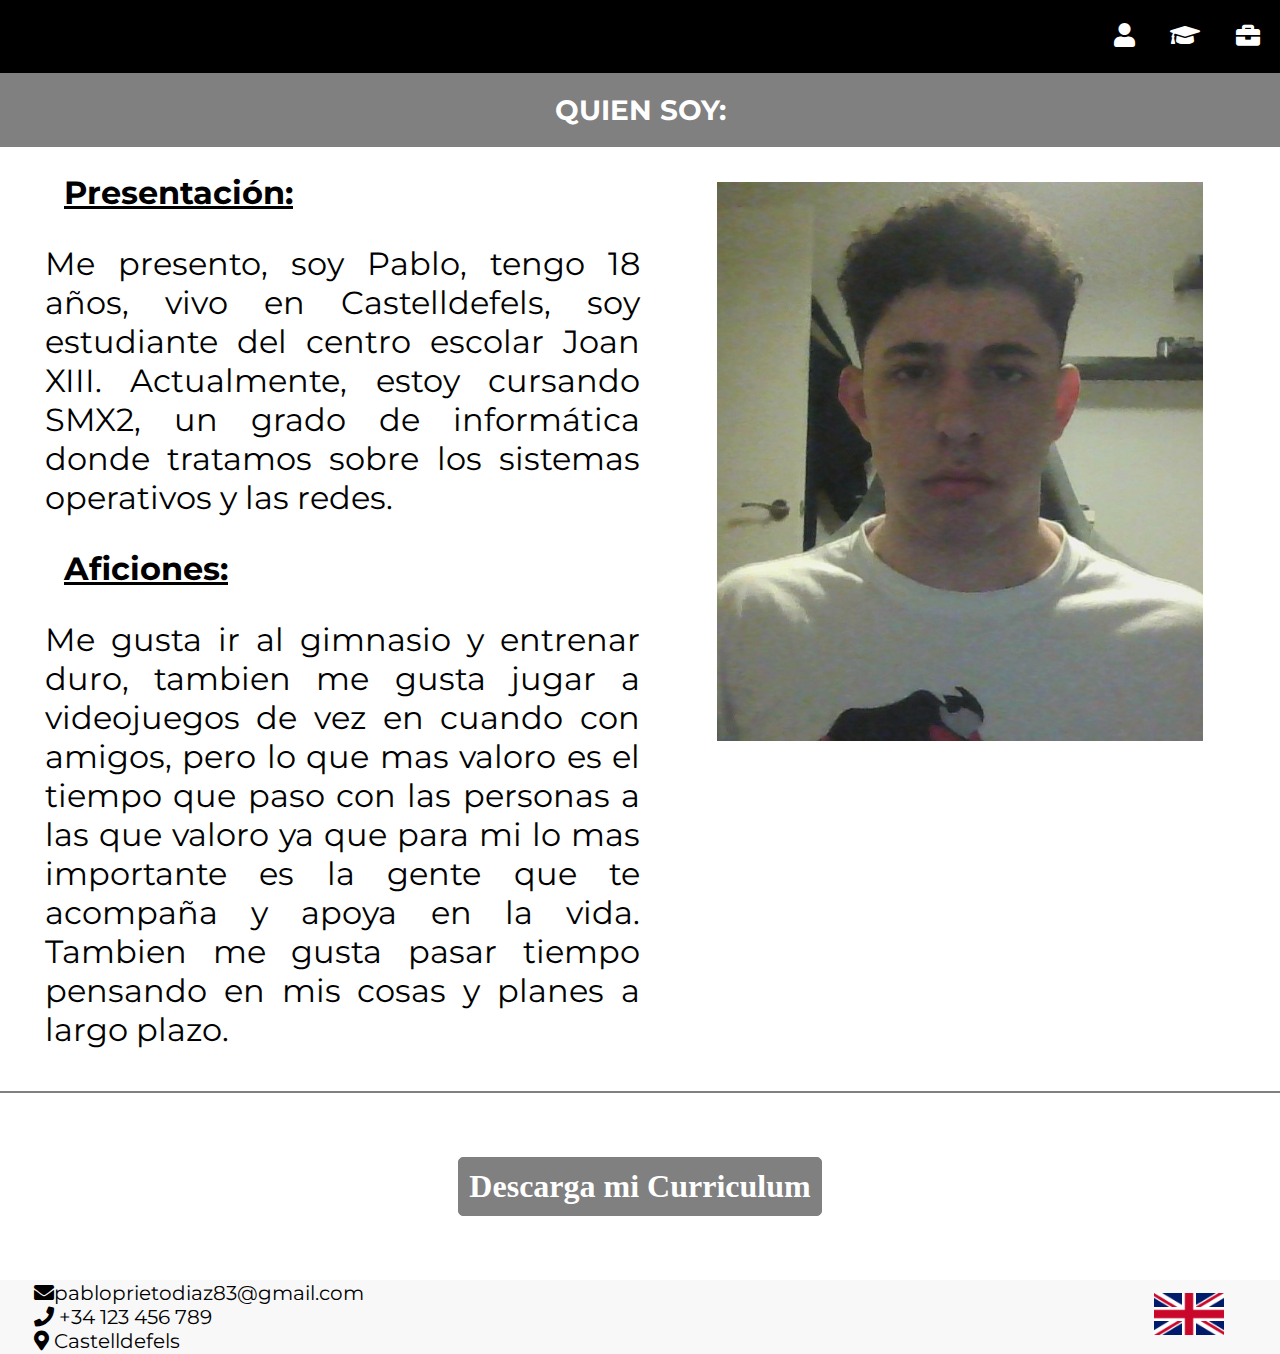
<file: index.html>
<!DOCTYPE html>
<html>
  <head>
    <title>CV Pablo Prieto</title>
    <link rel="stylesheet" href="./css/styles.css">
    <link rel="stylesheet" href="https://cdnjs.cloudflare.com/ajax/libs/font-awesome/5.15.1/css/all.min.css">
    <link rel="icon" href="./img/logos.png" type="icono">
    <meta name="viewport" content="width=device-width, initial-scale=1">
    <link href="https://fonts.googleapis.com/css2?family=Montserrat:ital,wght@0,100..900;1,100..900&display=swap" rel="stylesheet">
  </head>
  <body>
    <nav>
      <ul>
        <div class="right-icons">
          <li><a href="./index.html"><i class="fas fa-user"></i></a></li>
          <li><a href="./estudios.html"><i class="fas fa-graduation-cap"></i></a></li>
          <li><a href="./experiencia.html"><i class="fas fa-briefcase"></i></a></li>
        </div>
      </ul>
    </nav>
    <section id="quien-soy">
      <div class="title">
        <h1>Quien soy:</h1>
      </div>
      <div class="content-wrapper">
        <div class="text">
          <h2>Presentación:</h2>
          <p>Me presento, soy Pablo, tengo 18 años, vivo en Castelldefels, soy estudiante del centro escolar Joan XIII. Actualmente, estoy cursando SMX2, un grado de informática donde tratamos sobre los sistemas operativos y las redes.</p>
          <h2 ckass="qs">Aficiones:</h2>
          <p>
            Me gusta ir al gimnasio y entrenar duro, tambien me gusta jugar a videojuegos de vez en cuando con amigos, pero lo que mas valoro es el tiempo que paso con 
            las personas a las que valoro ya que para mi lo mas importante es la gente que te acompaña y apoya en la vida. Tambien me gusta pasar tiempo pensando en mis
            cosas y planes a largo plazo.</p>
        </div>
            <img class="image"src="./img/principal.jpg" alt="Pablo">
      </div>
    </section>
    <section id="mas-contenido">
      <div class="title">
        </div>
        <div class="download">
            <a href="https://drive.google.com/u/0/uc?id=10k8JcV7UN_biYQ1FyTbHPAD0icWmAJW2&export=download" download>Descarga mi Curriculum</a>
      </div>
    </section>
    <footer>
      <div class="contact-info">
        <div class="text">
          <p>
            <i class="fas fa-envelope"></i>pabloprietodiaz83@gmail.com<br>
            <i class="fas fa-phone"></i> +34 123 456 789 <br>
            <i class="fas fa-map-marker-alt"></i> Castelldefels
          </p>
        </div>
        <div class="flag-button">
          <a href="./view/en/index.html">
            <img src="./img/Ingles.png" alt="Bandera" class="flag-image">
          </a>
        </div>
      </div>
    </footer>         
    </body>
  </html>
</file>
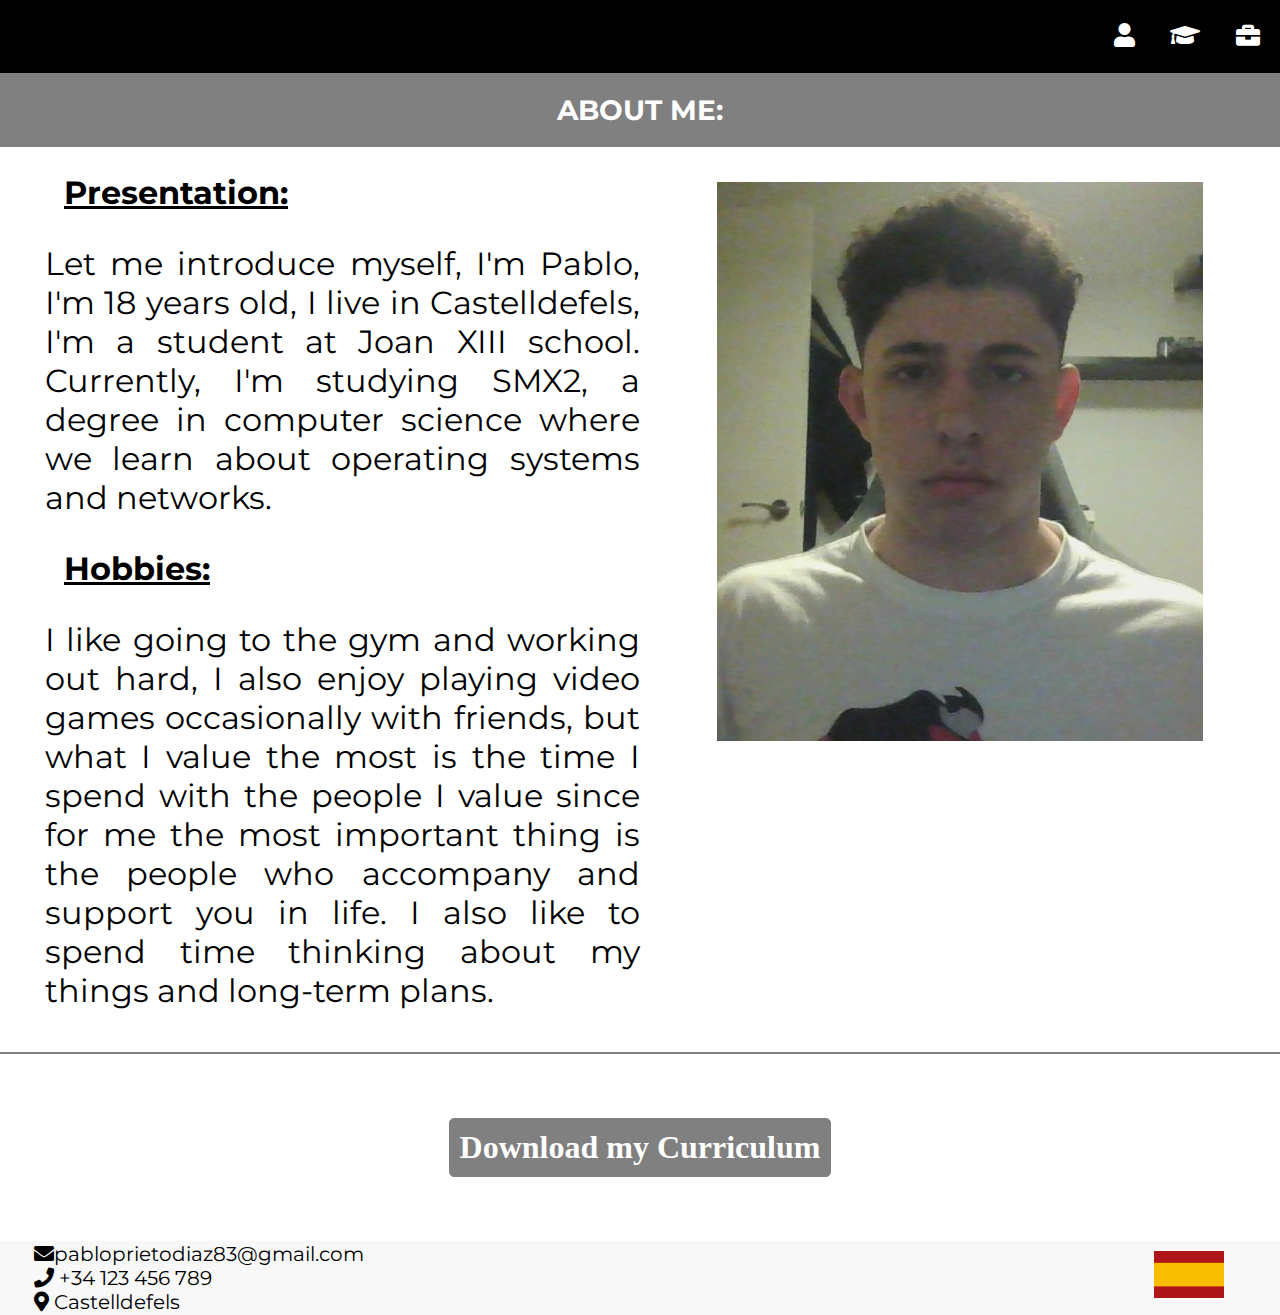
<file: view/en/index.html>
<!DOCTYPE html>
<html>
  <head>
    <title>CV Pablo Prieto</title>
    <link rel="stylesheet" href="../../css/styles.css">
    <link rel="stylesheet" href="https://cdnjs.cloudflare.com/ajax/libs/font-awesome/5.15.1/css/all.min.css">
    <link rel="icon" href="./img/logos.png" type="icono">
    <meta name="viewport" content="width=device-width, initial-scale=1">
    <link href="https://fonts.googleapis.com/css2?family=Montserrat:ital,wght@0,100..900;1,100..900&display=swap" rel="stylesheet">
  </head>
  <body>
    <nav>
      <ul>
        <div class="right-icons">
          <li><a href="./index_en.html"><i class="fas fa-user"></i></a></li>
          <li><a href="./estudios.html"><i class="fas fa-graduation-cap"></i></a></li>
          <li><a href="./experiencia.html"><i class="fas fa-briefcase"></i></a></li>
        </div>
      </ul>
    </nav>
    <section id="quien-soy">
      <div class="title">
        <h1>About me:</h1>
      </div>
      <div class="content-wrapper">
        <div class="text">
          <h2>Presentation:</h2>
          <p>Let me introduce myself, I'm Pablo, I'm 18 years old, I live in Castelldefels, I'm a student at Joan XIII school. Currently, I'm studying SMX2, a degree in computer science where we learn about operating systems and networks.</p>
          <h2 class="qs">Hobbies:</h2>
          <p>I like going to the gym and working out hard, I also enjoy playing video games occasionally with friends, but what I value the most is the time I spend with the people I value since for me the most important thing is the people who accompany and support you in life. I also like to spend time thinking about my things and long-term plans.</p>
        </div>
        <img class="image" src="../../img/principal.jpg" alt="Pablo">
      </div>
    </section>    
    <section id="mas-contenido">
      <div class="title">
      </div>
      <div class="download">
        <a href="https://drive.google.com/u/0/uc?id=10k8JcV7UN_biYQ1FyTbHPAD0icWmAJW2&export=download" download>Download my Curriculum</a>
      </div>
    </section>
    <footer>
      <div class="contact-info">
        <div class="text">
          <p>
            <i class="fas fa-envelope"></i>pabloprietodiaz83@gmail.com<br>
            <i class="fas fa-phone"></i> +34 123 456 789 <br>
            <i class="fas fa-map-marker-alt"></i> Castelldefels
          </p>
        </div>
        <div class="flag-button">
          <a href="../../index.html">
            <img src="../../img/esp.png" alt="Flag" class="flag-image">
          </a>
        </div>
      </div>
    </footer>         
  </body>
</html>
</file>
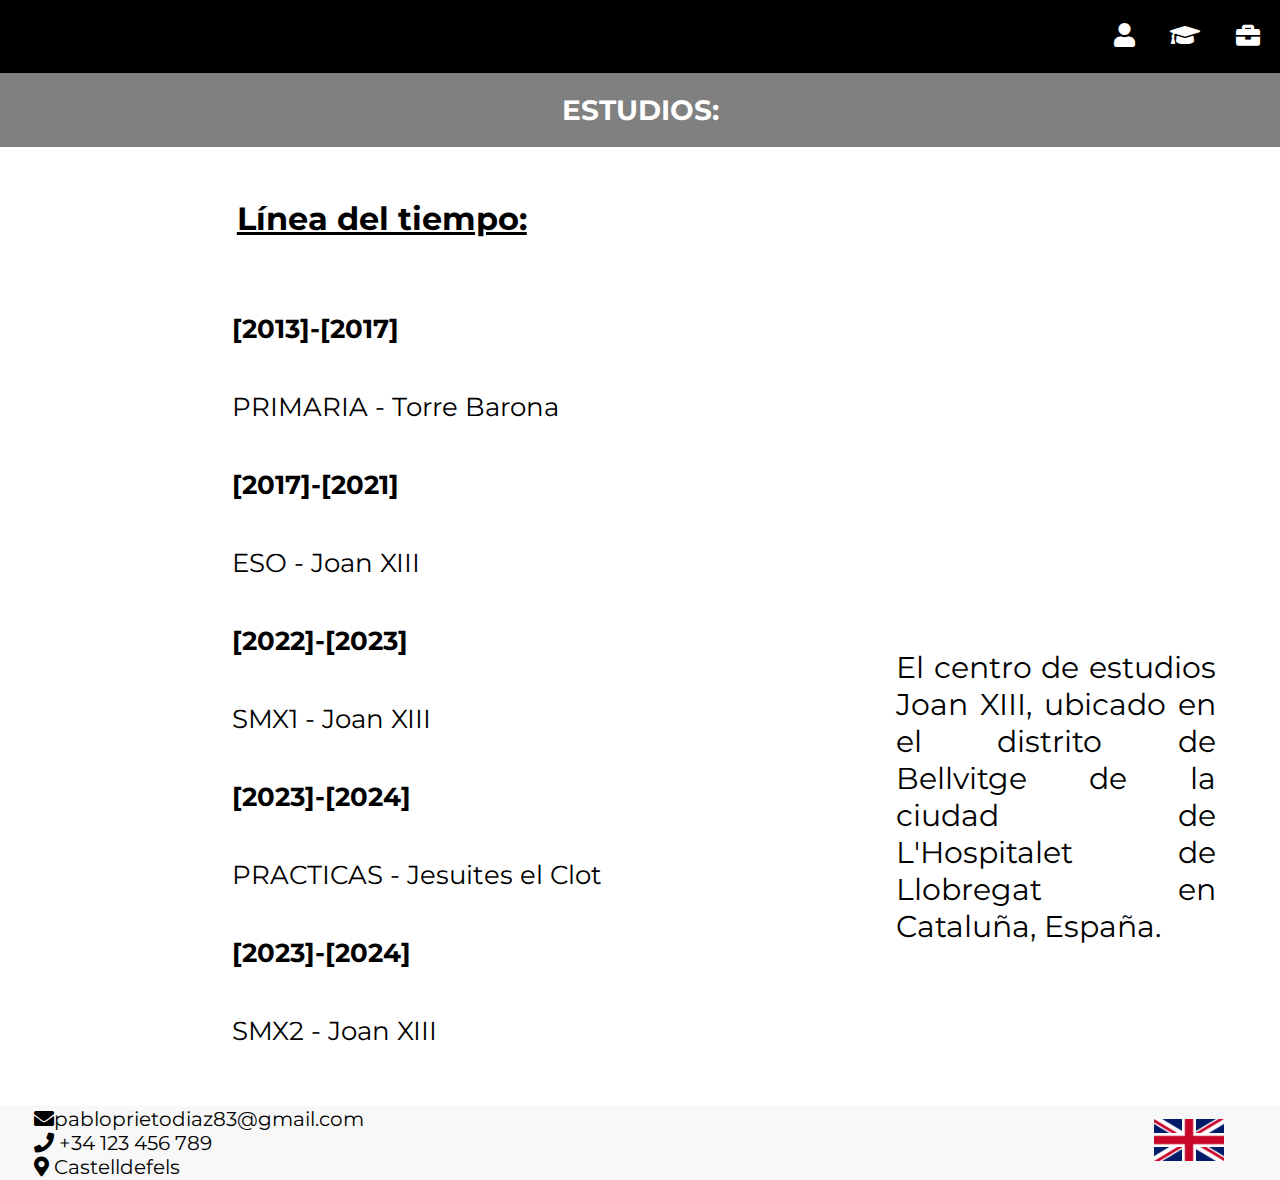
<file: estudios.html>
<!DOCTYPE html>
<html>
  <head>
    <title>CV Pablo Prieto</title>
    <link rel="stylesheet" href="./css/styles.css">
    <link rel="stylesheet" href="https://cdnjs.cloudflare.com/ajax/libs/font-awesome/5.15.1/css/all.min.css">
    <link rel="icon" href="./img/logos.png" type="icono">
    <meta name="viewport" content="width=device-width, initial-scale=1">
    <link href="https://fonts.googleapis.com/css2?family=Montserrat:ital,wght@0,100..900;1,100..900&display=swap" rel="stylesheet">
  </head>
  <body>
    <nav>
      <ul>
        <div class="right-icons">
          <li><a href="./index.html"><i class="fas fa-user"></i></a></li>
          <li><a href="./estudios.html"><i class="fas fa-graduation-cap"></i></a></li>
          <li><a href="./experiencia.html"><i class="fas fa-briefcase"></i></a></li>
        </div>
      </ul>
    </nav>
    <section id="quien-soy">
    
    </section>    
    <section id="estudios">
      <div class="title">
        <h1>Estudios:</h1>
      </div>
      <br>
      <div class="content-wrapper">
        <div class="text">
          <h2 class="title-text" id="solj">Línea del tiempo:</h2>
          <div class="timeline-text">
            <p>
              <strong>[2013]-[2017]</strong> <br>PRIMARIA - Torre Barona <br>
              <strong>[2017]-[2021]</strong> <br>ESO - Joan XIII <br>
              <strong>[2022]-[2023]</strong> <br>SMX1 - Joan XIII <br>
              <strong>[2023]-[2024]</strong> <br>PRACTICAS - Jesuites el Clot <br>
              <strong>[2023]-[2024]</strong> <br>SMX2 - Joan XIII
            </p>
          </div>
        </div>
          <div class="mapa">
            <iframe src="https://www.google.com/maps/embed?pb=!1m18!1m12!1m3!1d3738.628950715649!2d2.1029185446324705!3d41.349980169418934!2m3!1f0!2f0!3f0!3m2!1i1024!2i768!4f13.1!3m3!1m2!1s0x12a498d64bd023fd%3A0x26089fc39cb352a3!2sJesu%C3%AFtes%20Bellvitge%20-%20Centre%20d&#39;Estudis%20Joan%20XXIII!5e0!3m2!1sca!2ses!4v1683734391813!5m2!1sca!2ses" width="600" height="450" style="border:0;" allowfullscreen="" loading="lazy" referrerpolicy="no-referrer-when-downgrade"></iframe>            
            <p class="xp">El centro de estudios Joan XIII, ubicado en el distrito de Bellvitge de la ciudad de L'Hospitalet de Llobregat en Cataluña, España.</p>
          </div>
    </section>
    <footer>
      <div class="contact-info">
        <div class="text">
          <p>
            <i class="fas fa-envelope"></i>pabloprietodiaz83@gmail.com<br>
            <i class="fas fa-phone"></i> +34 123 456 789 <br>
            <i class="fas fa-map-marker-alt"></i> Castelldefels
          </p>
        </div>
        <div class="flag-button">
          <a href="./view/en/estudios.html">
            <img src="./img/Ingles.png" alt="Bandera" class="flag-image">
          </a>
        </div>
      </div>
    </footer>         
    </body>
  </html>
</file>
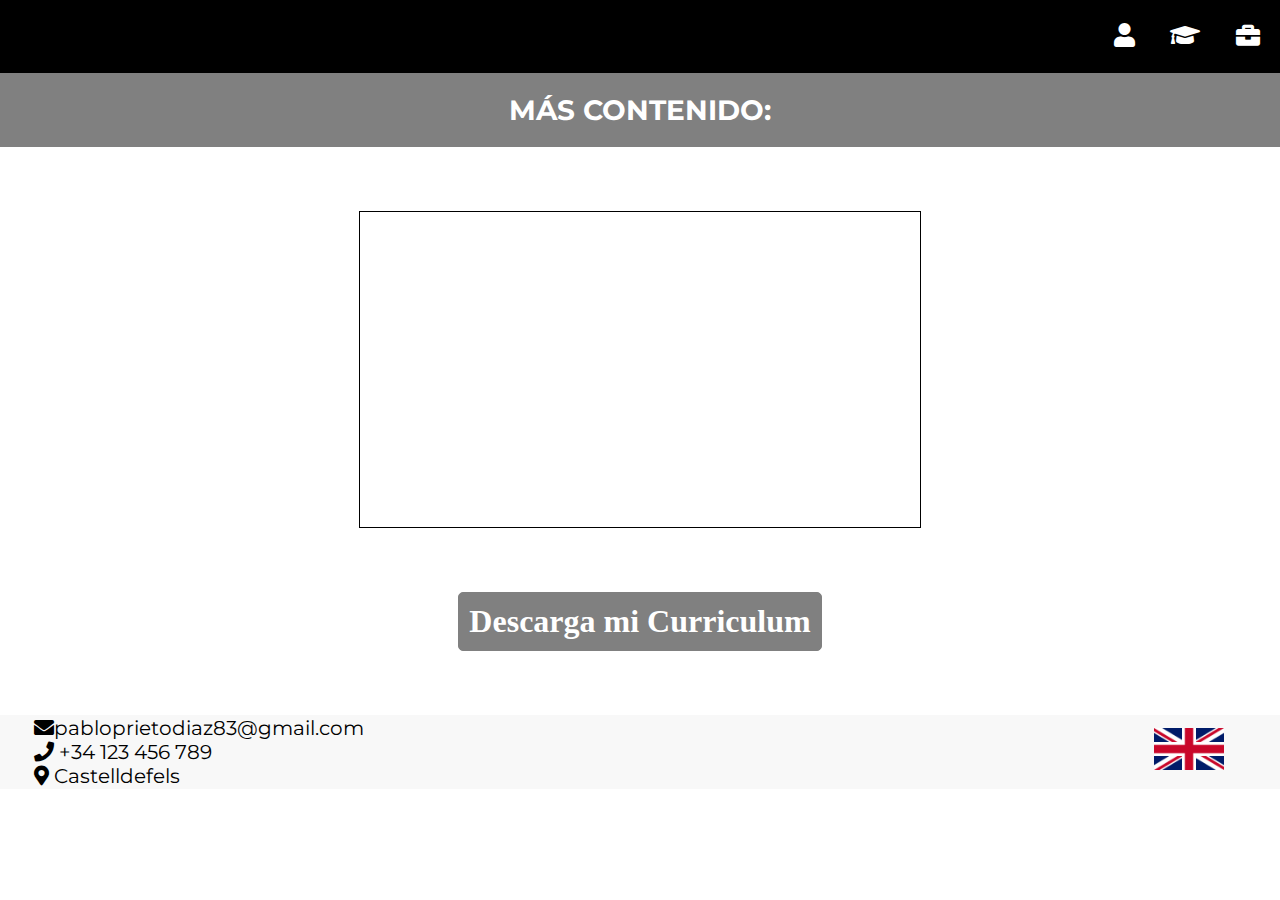
<file: experiencia.html>
<!DOCTYPE html>
<html>
  <head>
    <title>CV Pablo Prieto</title>
    <link rel="stylesheet" href="./css/styles.css">
    <link rel="stylesheet" href="https://cdnjs.cloudflare.com/ajax/libs/font-awesome/5.15.1/css/all.min.css">
    <link rel="icon" href="./img/logos.png" type="icono">
    <meta name="viewport" content="width=device-width, initial-scale=1">
    <link href="https://fonts.googleapis.com/css2?family=Montserrat:ital,wght@0,100..900;1,100..900&display=swap" rel="stylesheet">
  </head>
  <body>
    <nav>
      <ul>
        <div class="right-icons">
          <li><a href="./index.html"><i class="fas fa-user"></i></a></li>
          <li><a href="./estudios.html"><i class="fas fa-graduation-cap"></i></a></li>
          <li><a href="./experiencia.html"><i class="fas fa-briefcase"></i></a></li>
        </div>
      </ul>
    </nav>
    
    <section id="mas-contenido">
      <div class="title">
        <h1>Más contenido:</h1>
      </div>
        <div class="video">
          <iframe width="560" height="315" src="https://www.youtube.com/embed/epcQ_jwJMCc" frameborder="0" allow="accelerometer; autoplay; encrypted-media; gyroscope; picture-in-picture" allowfullscreen></iframe>
        </div>
        <div class="download">
            <a href="https://drive.google.com/u/0/uc?id=10k8JcV7UN_biYQ1FyTbHPAD0icWmAJW2&export=download" download>Descarga mi Curriculum</a>
        </div>
    </section>
    <footer>
      <div class="contact-info">
        <div class="text">
          <p>
            <i class="fas fa-envelope"></i>pabloprietodiaz83@gmail.com<br>
            <i class="fas fa-phone"></i> +34 123 456 789 <br>
            <i class="fas fa-map-marker-alt"></i> Castelldefels
          </p>
        </div>
        <div class="flag-button">
          <a href="./view/en/experiencia.html">
            <img src="./img/Ingles.png" alt="Bandera" class="flag-image">
          </a>
        </div>
      </div>
    </footer>         
    </body>
  </html>
</file>
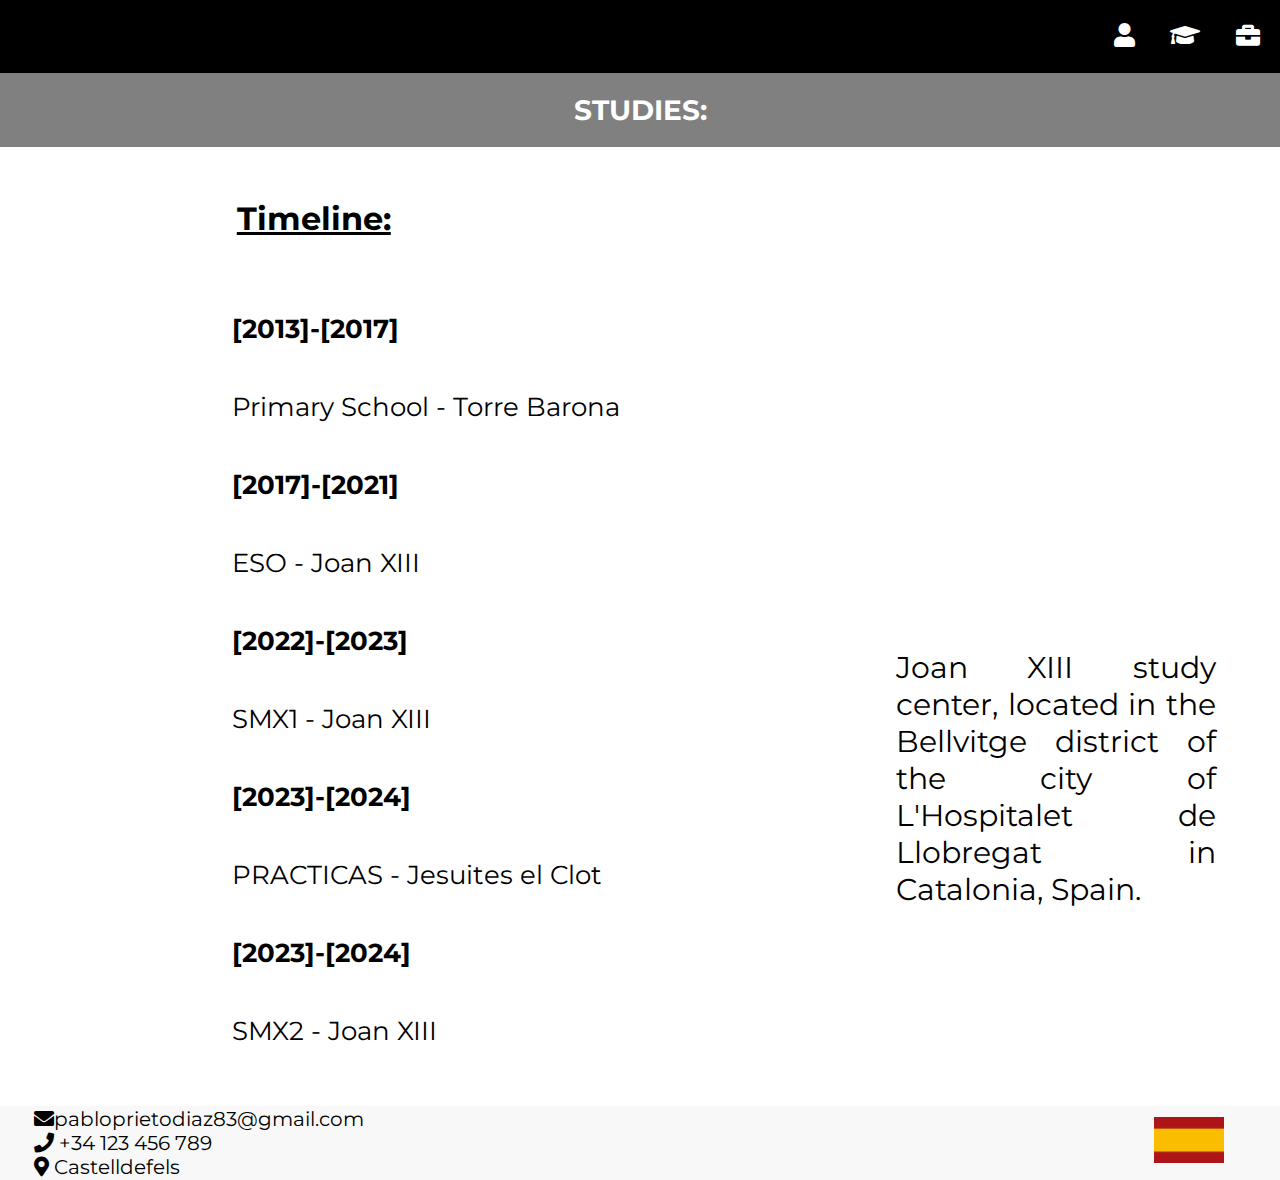
<file: view/en/estudios.html>
<!DOCTYPE html>
<html>
  <head>
    <title>CV Pablo Prieto</title>
    <link rel="stylesheet" href="../../css/styles.css">
    <link rel="stylesheet" href="https://cdnjs.cloudflare.com/ajax/libs/font-awesome/5.15.1/css/all.min.css">
    <link rel="icon" href="./img/logos.png" type="icono">
    <meta name="viewport" content="width=device-width, initial-scale=1">
    <link href="https://fonts.googleapis.com/css2?family=Montserrat:ital,wght@0,100..900;1,100..900&display=swap" rel="stylesheet">
  </head>
  <body>
    <nav>
      <ul>
        <div class="right-icons">
          <li><a href="./index_en.html"><i class="fas fa-user"></i></a></li>
          <li><a href="./estudios.html"><i class="fas fa-graduation-cap"></i></a></li>
          <li><a href="./experiencia.html"><i class="fas fa-briefcase"></i></a></li>
        </div>
      </ul>
    </nav>
    <section id="quien-soy">
    
    </section>    
    <section id="estudios">
      <div class="title">
        <h1>Studies:</h1>
      </div>
      <br>
      <div class="content-wrapper">
        <div class="text">
          <h2 class="title-text" id="solj">Timeline:</h2>
          <div class="timeline-text">
            <p>
              <strong>[2013]-[2017]</strong> <br>Primary School - Torre Barona <br>
              <strong>[2017]-[2021]</strong> <br>ESO - Joan XIII <br>
              <strong>[2022]-[2023]</strong> <br>SMX1 - Joan XIII <br>
              <strong>[2023]-[2024]</strong> <br>PRACTICAS - Jesuites el Clot <br>
              <strong>[2023]-[2024]</strong> <br>SMX2 - Joan XIII
            </p>
          </div>
        </div>
          <div class="mapa">
            <iframe src="https://www.google.com/maps/embed?pb=!1m18!1m12!1m3!1d3738.628950715649!2d2.1029185446324705!3d41.349980169418934!2m3!1f0!2f0!3f0!3m2!1i1024!2i768!4f13.1!3m3!1m2!1s0x12a498d64bd023fd%3A0x26089fc39cb352a3!2sJesu%C3%AFtes%20Bellvitge%20-%20Centre%20d&#39;Estudis%20Joan%20XXIII!5e0!3m2!1sca!2ses!4v1683734391813!5m2!1sca!2ses" width="600" height="450" style="border:0;" allowfullscreen="" loading="lazy" referrerpolicy="no-referrer-when-downgrade"></iframe>            
            <p class="xp">Joan XIII study center, located in the Bellvitge district of the city of L'Hospitalet de Llobregat in Catalonia, Spain.</p>
          </div>
    </section>
    <footer>
      <div class="contact-info">
        <div class="text">
          <p>
            <i class="fas fa-envelope"></i>pabloprietodiaz83@gmail.com<br>
            <i class="fas fa-phone"></i> +34 123 456 789 <br>
            <i class="fas fa-map-marker-alt"></i> Castelldefels
          </p>
        </div>
        <div class="flag-button">
          <a href="../../estudios.html">
            <img src="../../img/esp.png" alt="Bandera" class="flag-image">
          </a>
        </div>
      </div>
    </footer>         
    </body>
  </html>
</file>
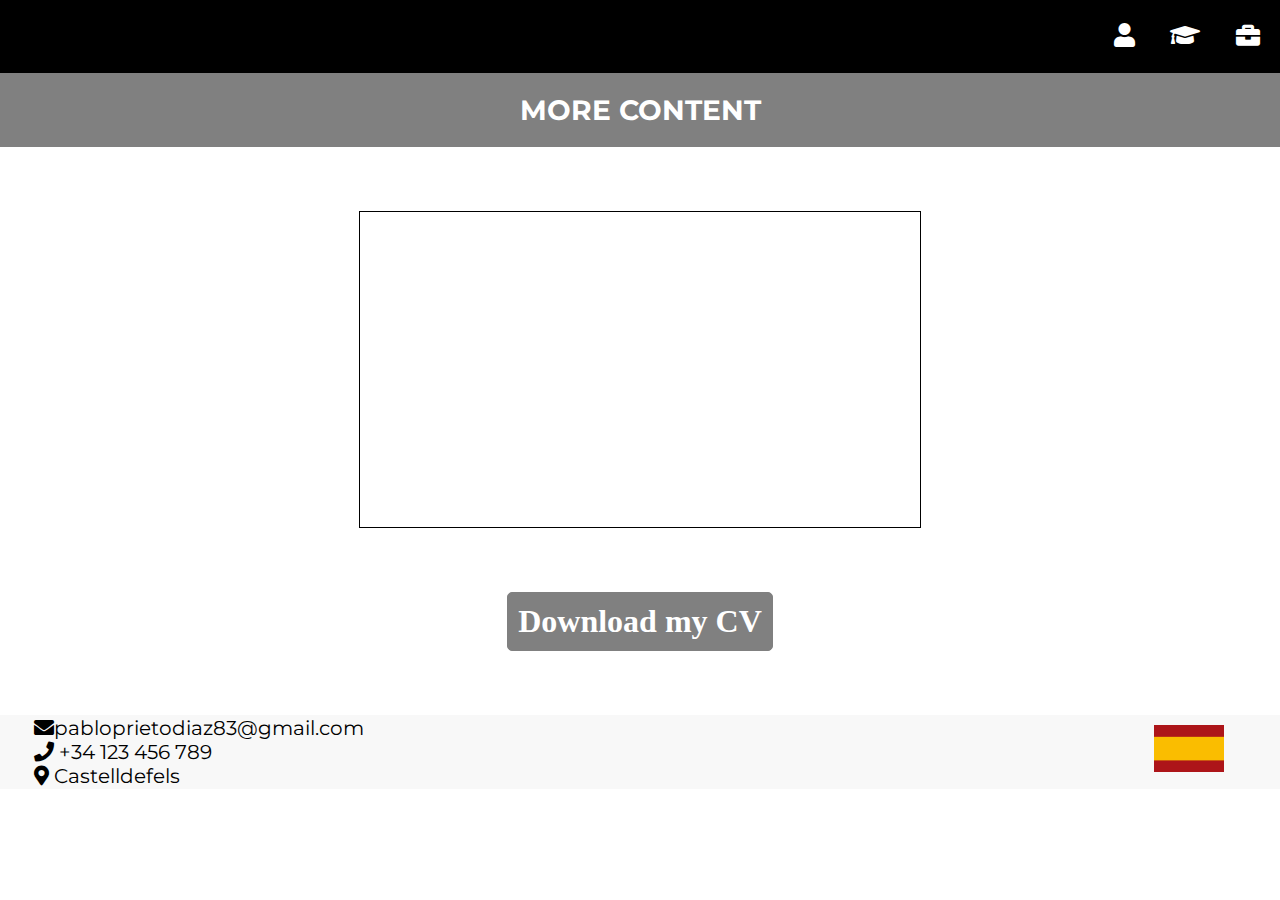
<file: view/en/experiencia.html>
<!DOCTYPE html>
<html>
  <head>
    <title>CV Pablo Prieto</title>
    <link rel="stylesheet" href="../../css/styles.css">
    <link rel="stylesheet" href="https://cdnjs.cloudflare.com/ajax/libs/font-awesome/5.15.1/css/all.min.css">
    <link rel="icon" href="./img/logos.png" type="icono">
    <meta name="viewport" content="width=device-width, initial-scale=1">
    <link href="https://fonts.googleapis.com/css2?family=Montserrat:ital,wght@0,100..900;1,100..900&display=swap" rel="stylesheet">
  </head>
  <body>
    <nav>
      <ul>
        <div class="right-icons">
          <li><a href="./index_en.html"><i class="fas fa-user"></i></a></li>
          <li><a href="./estudios.html"><i class="fas fa-graduation-cap"></i></a></li>
          <li><a href="./experiencia.html"><i class="fas fa-briefcase"></i></a></li>
        </div>
      </ul>
    </nav>
    
    <section id="mas-contenido">
      <div class="title">
        <h1>More content</h1>
      </div>
        <div class="video">
          <iframe width="560" height="315" src="https://www.youtube.com/embed/x5P1466mnp0" frameborder="0" allowfullscreen></iframe>
        </div>
        <div class="download">
            <a href="https://drive.google.com/u/0/uc?id=10k8JcV7UN_biYQ1FyTbHPAD0icWmAJW2&export=download" download>Download my CV</a>
        </div>
    </section>
    <footer>
      <div class="contact-info">
        <div class="text">
          <p>
            <i class="fas fa-envelope"></i>pabloprietodiaz83@gmail.com<br>
            <i class="fas fa-phone"></i> +34 123 456 789 <br>
            <i class="fas fa-map-marker-alt"></i> Castelldefels
          </p>
        </div>
        <div class="flag-button">
          <a href="../../experiencia.html">
            <img src="../../img/esp.png" alt="Bandera" class="flag-image">
          </a>
        </div>
      </div>
    </footer>         
    </body>
  </html>
</file>
<file: css/styles.css>
body {
    font-family:"Times New Roman", Times, serif;
    margin: 0;
    padding: 0;
    font-size: 23px;
  }
  
  nav {
    background-color: black;
    color: white;
    height: 60%;
    display: flex;
    justify-content: space-between;
    align-items: center;
    padding: 0 20px;
  }
  
  nav ul {
    display: flex;
    justify-content: space-between;
    align-items: center;
    width: 100%;
    list-style-type: none;
  }
  
  nav ul li {
    display: inline;
  }
  
  nav ul .right-icons {
    margin-left: auto;
  }
  
  nav ul .right-icons li {
    margin-left: 30px;
  }
  
  nav ul li a {
    color: white;
    text-decoration: none;
    font-size: 24px;
  }
  .content-wrapper {
    display: flex;
    justify-content: space-between;
    margin-top: 10px;
    margin-bottom: 10px;
    width: 100%;
  }
  
  .text {
    width: 50%; 
    font-family: "Montserrat", sans-serif;
    font-optical-sizing: auto;
    font-weight: <weight>;
    font-style: normal;
  }
  p {
    text-align: justify;
    padding-left: 2%;
    font-family: "Montserrat", sans-serif;
    font-optical-sizing: auto;
    font-weight: auto;
    font-style: normal;
  }
  
  #quien-soy .title, #estudios .title, #experiencia .title {
    background-color: gray;
    color: white;
    text-align: center;
    padding: 1px;
    font-size: 10px;
    font-weight: bold;
    text-transform: uppercase;
    font-family: "Montserrat", sans-serif;
    font-optical-sizing: auto;
    font-weight: <weight>;
    font-style: normal;
  }
  
  #quien-soy .text h2 {
    font-size: 2rem; 
    font-weight: bold;
    margin-top: 1rem;
    margin-left: 10%; 
    text-decoration: underline; 
    font-family: "Montserrat", sans-serif;
    font-optical-sizing: auto;
    font-style: normal;
    
  }
  .qs {
    font-size: 2rem; 
    font-weight: bold;
    margin-top: 1rem;
    margin-left: 10%; 
    text-decoration: underline; 
    font-family: "Montserrat", sans-serif;
    font-optical-sizing: auto;
    font-weight: <weight>;
    font-style: normal;
  }
  .xp {
    font-size: 2rem; 
    margin-top: 1rem;
    margin-left: 10%; 
    margin-right:7%;
  }
  #estudios .text h2 {
    font-size: 2rem;
    font-weight: bold;
    margin-top: 1rem;
    margin-left: 350px;
    text-decoration: underline;
    font-family: "Montserrat", sans-serif;
    font-optical-sizing: auto;
    font-weight: <weight>;
    font-style: normal;
  }
  
  #estudios .text .timeline-text {
    display: flex;
    justify-content: flex-start;
    align-items: flex-start; 
    height: 100%;
    margin-left: 35%;
    font-size: 26px;
    font-family: "Montserrat", sans-serif;
    font-optical-sizing: auto;
    font-weight: <weight>;
    font-style: normal;
  }
  #estudios .text .title-text {
    display: flex;
    justify-content: flex-start;
    align-items: flex-start; 
    margin-left: 37%;
    font-size: 140%;
    font-family: "Montserrat", sans-serif;
    font-optical-sizing: auto;
    font-weight: <weight>;
    font-style: normal;
  }
  
  #estudios .text .timeline-text p {
    line-height: 3;
  }
  
  #estudios .content-wrapper .mapa iframe {
    width: 50%; 
    margin-left: 40%; 
    display: flex; 
  }
  
  #estudios .content-wrapper .mapa p {
    font-size: 30px; 
    margin-right: 10%;
    margin-left: 38%;
  }

  .lt {
    margin-left: 0; 
    text-align: center;
  }
  
  .content-wrapper {
    display: flex;
    justify-content: space-between;
    margin-top: 10px;
    margin-bottom: 10px;
    width: 100%;
  }
  
  .text {
    width: 50%;
  }
  .mapa {
    width: 50%;
  }
  
  #quien-soy .text p, #experiencia .text p {
    font-size: 2rem;
    margin-left: 5%;
  }
  
  #quien-soy .image {
    width: 38%;
    height: 1%; 
    display: block;
    margin-right: 6%;
    margin-top: 2%;
    margin-bottom: 3%;
  }
  
  #quien-soy .image img {
    max-width: 40%;
    height: auto;
    border: 1px solid black;
  }
  #estudios .content-wrapper {
    display: flex;
    flex-wrap: wrap;
    width: 100%;
  }
  #estudios .content-wrapper .text {
    width: 50%;
  }
  #estudios .content-wrapper .mapa {
    width: 50%;
  }
  #experiencia .text h1 {
    font-size: 2rem;
    margin-top: 1rem;
    margin-left: 100px;
    text-decoration: underline;
  }
  
  #experiencia .text {
    width: 100%; 
    margin-right: 100px;
  }
  
  h1 {
    font-size: 28px;
  }
  
  #mas-contenido .title {
    background-color: gray;
    color: white;
    text-align: center;
    padding: 1px;
    font-size: 10px;
    font-weight: bold;
    text-transform: uppercase;
    font-family: "Montserrat", sans-serif;
    font-optical-sizing: auto;
    font-weight: <weight>;
    font-style: normal;
  }
  
  #mas-contenido .content-wrapper {
    display: flex;
    justify-content: space-between;
    margin-top: 10px;
    margin-bottom: 10px;
    width: 100%;
  }
  
  #mas-contenido .video {
    width: 100%;
    display: flex;
    justify-content: center;
  }
  
  #mas-contenido .video iframe {
    border: 1px solid black; 
    margin-top: 5%;
  }
  
  #mas-contenido .download {
    width: 50%;
    display: flex;
    justify-content: center;
    align-items: center;
    font-size: 2rem;
    margin-left: 25%;
    margin-top: 5%;
    margin-bottom: 5%;
  }
  
  #mas-contenido .download a {
    text-decoration: none;
    color: white; 
    background-color: gray;
    border: 1px solid gray;
    padding: 10px;
    border-radius: 5px;
    font-weight: bold;
  }
  
  footer {
    background-color: #f8f8f8;
    padding: 1px;
    text-align: center;
  }
  
  footer .contact-info {
    display: flex;
    justify-content: space-between;
    align-items: center;
    flex-wrap: wrap;
  }
  
  footer .text {
    flex: 1;
    text-align: center;
  }

  footer .text p {
    font-size: 20px;
    margin: 0 10px;
  }
  
  footer .flag-button {
    margin-right: 50px;
    padding: 5px;
  }
  
  footer .flag-image {
    width: 70px; 
  }
  @media only screen and (max-width: 768px) {
    nav {
      height: auto; 
      flex-direction: column; 
      align-items: center; 
    }
  
    nav ul .right-icons {
      margin-left: 0; 
      margin-top: 5%; 
    }
  
    nav ul .right-icons li {
      margin-left: 0; 
      margin-top: 5%; 
    }
    .qs {
      font-size: 2rem; 
      font-weight: bold;
      margin-top: 1rem;
      margin-left: 10%; 
      text-decoration: underline; 
      font-family: "Montserrat", sans-serif;
      font-optical-sizing: auto;
      font-weight: <weight>;
      font-style: normal;
      
    }
    #quien-soy .image {
      width: 40%; 
      height: 20%;
      margin-left: 6%;
      margin-top: 20%; 
    }
  
    .lt {
      margin-left: 0; 
      text-align: center;
    }
    #estudios .text .title-text {
      display: flex;
      justify-content: flex-start;
      align-items: flex-start; 
      margin-left: 12%;
      font-size: 140%;
      font-family: "Montserrat", sans-serif;
      font-optical-sizing: auto;
      font-weight: <weight>;
      font-style: normal;
    }
    #estudios .text .timeline-text {
      margin-left: 10%; 
      display: block; 
      font-size: 18px; 
    }
  
  
    #estudios .content-wrapper .mapa iframe {
      width: 80%; 
      margin: auto; 
    }
  
    #estudios .content-wrapper .mapa p {
      font-size: 24px; 
      margin: 0 auto; 
    }
  
    #experiencia .text h1 {
      margin-left: 0; 
      text-align: center;
      margin-right: 5%;
    }
  
    #experiencia .text {
      width: 100%; 
      margin-right: 0; 
    }
  
    .text {
      width: 100%; 
    }
    #mas-contenido .download {
      width: 50%;
      display: flex;
      justify-content: center;
      align-items: center;
      font-size: 2rem;
    }
    
    #mas-contenido .download a {
      text-decoration: none;
      color: white; 
      background-color: gray;
      border: 1px solid gray;
      padding: 10px;
      border-radius: 5px;
      font-weight: bold;
    }
    .download {
      width: auto; 
      margin-top: 20px;
      text-align: center;
    }
  
    .download a {
      padding: 15px;
      display: inline-block;
      background-color: gray; 
      color: white; 
      text-decoration: none;
      border-radius: 5px; 
    }
    footer .contact-info {
      display: flex;
      justify-content: space-between;
      align-items: center;
      flex-wrap: wrap;
    }  
    footer .text {
      flex: 1;
      text-align: center;
    }
  
    footer .text p {
      font-size: 20px;
      margin: 0 10px;
    }
    
    footer .flag-button {
      margin-right: 50px;
      padding: 5px;
    }
    
    footer .flag-image {
      width: 70px; 
    }
  }
</file>
